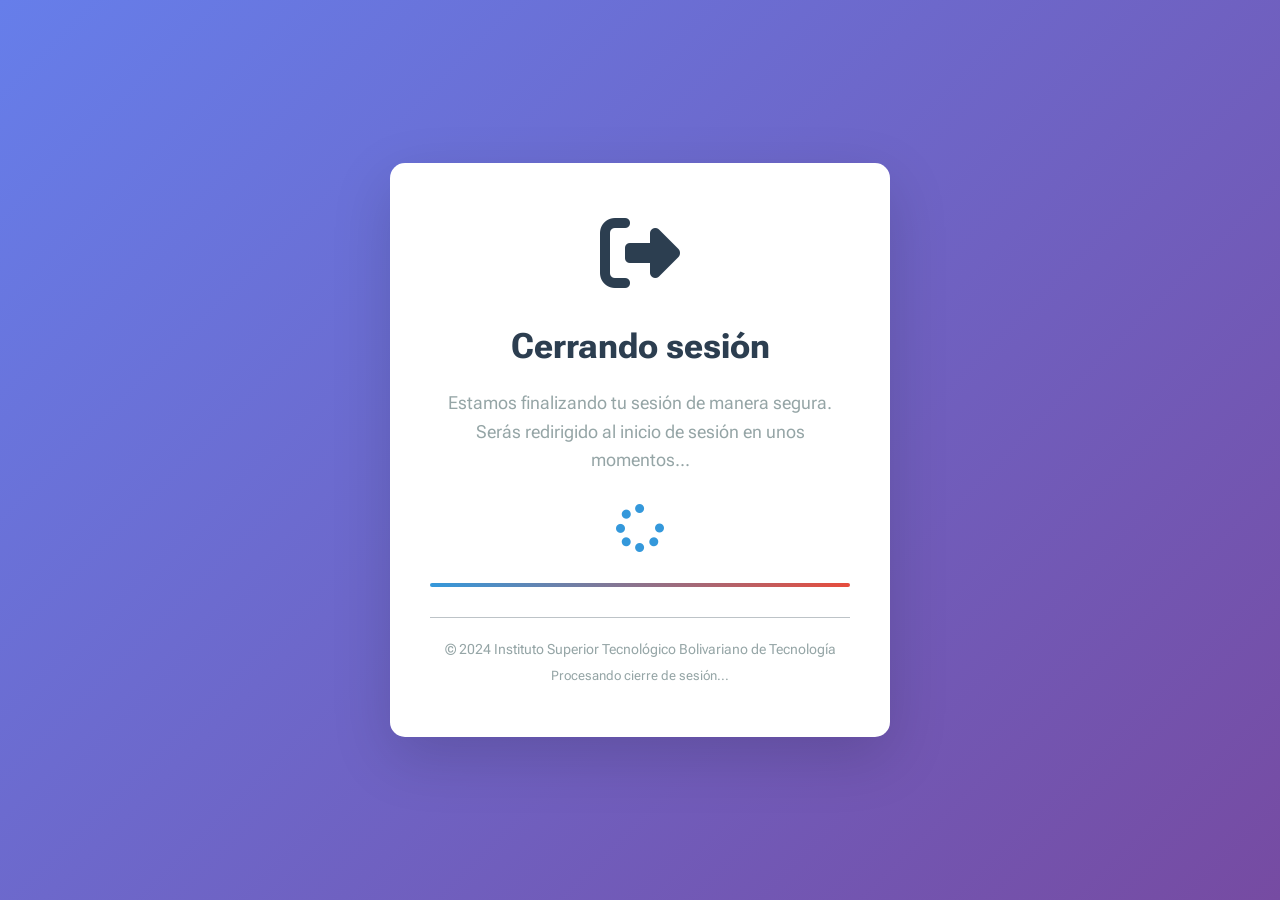
<file: frontend/logout.html>
<!DOCTYPE html>
<html lang="es">
<head>
    <meta charset="UTF-8">
    <meta name="viewport" content="width=device-width, initial-scale=1.0">
    <title>Cerrando sesión | EVA-ITB</title>
    <link rel="stylesheet" href="https://cdnjs.cloudflare.com/ajax/libs/font-awesome/6.4.0/css/all.min.css">
    <link href="https://fonts.googleapis.com/css2?family=Roboto+Flex:opsz,wght@8..144,300..700&display=swap" rel="stylesheet">
    <link rel="stylesheet" href="styles.css">
    <link rel="shortcut icon" type="image/x-icon" href="https://eva.itb.edu.ec/pluginfile.php/1/theme_mb2nl/favicon/1761233098/Stickers%20-%20nuevos%20-%202023_Mesa%20de%20trabajo%201%20copia%205%20%281%29%20-%20copia.ico">
    <style>
        .logout-container {
            display: flex;
            flex-direction: column;
            align-items: center;
            justify-content: center;
            min-height: 100vh;
            background: linear-gradient(135deg, #667eea 0%, #764ba2 100%);
            padding: 20px;
            text-align: center;
        }
        
        .logout-card {
            background: white;
            border-radius: 15px;
            padding: 50px 40px;
            box-shadow: 0 20px 60px rgba(0,0,0,0.15);
            max-width: 500px;
            width: 100%;
            animation: fadeInUp 0.8s ease-out;
        }
        
        @keyframes fadeInUp {
            from {
                opacity: 0;
                transform: translateY(30px);
            }
            to {
                opacity: 1;
                transform: translateY(0);
            }
        }
        
        .logout-icon {
            font-size: 80px;
            color: var(--itb-primary);
            margin-bottom: 25px;
        }
        
        .logout-title {
            font-size: 2.2rem;
            color: var(--itb-primary);
            margin-bottom: 15px;
            font-weight: 700;
        }
        
        .logout-message {
            color: var(--itb-gray);
            font-size: 1.1rem;
            margin-bottom: 30px;
            line-height: 1.6;
        }
        
        .logout-spinner {
            margin: 30px 0;
            color: var(--itb-secondary);
        }
        
        .logout-footer {
            margin-top: 30px;
            padding-top: 20px;
            border-top: 1px solid var(--itb-border);
            font-size: 0.9rem;
            color: var(--itb-gray);
        }
        
        .logout-progress {
            width: 100%;
            height: 4px;
            background: var(--itb-light);
            border-radius: 2px;
            margin: 25px 0;
            overflow: hidden;
        }
        
        .logout-progress-bar {
            height: 100%;
            background: linear-gradient(90deg, var(--itb-secondary), var(--itb-accent));
            width: 0%;
            transition: width 3s linear;
        }
    </style>
</head>
<body>
    <div class="logout-container">
        <div class="logout-card">
            <i class="fas fa-sign-out-alt logout-icon"></i>
            <h1 class="logout-title">Cerrando sesión</h1>
            <p class="logout-message">Estamos finalizando tu sesión de manera segura. Serás redirigido al inicio de sesión en unos momentos...</p>
            
            <div class="logout-spinner">
                <i class="fas fa-spinner fa-spin fa-3x"></i>
            </div>
            
            <div class="logout-progress">
                <div class="logout-progress-bar" id="progressBar"></div>
            </div>
            
            <div class="logout-footer">
                <p>© 2024 Instituto Superior Tecnológico Bolivariano de Tecnología</p>
                <p style="margin-top: 5px; font-size: 0.8rem;">Procesando cierre de sesión...</p>
            </div>
        </div>
    </div>
    
    <script src="logout.js"></script>
    <script>
        // Script mínimo adicional - SOLO para emergencias
        // Remover cualquier beforeunload existente
        window.onbeforeunload = null;
    
        // Función de emergencia para redirección
        setTimeout(function() {
            if (window.location.href.includes('logout')) {
                window.location.href = 'login.html';
            }
        }, 3000);
    </script>
</body>
</html>
</file>
<file: frontend/styles.css>
:root {
    --itb-primary: #2c3e50;
    /* Azul oscuro del EVA */
    --itb-secondary: #3498db;
    /* Azul claro EVA */
    --itb-accent: #e74c3c;
    /* Rojo EVA */
    --itb-light: #ecf0f1;
    /* Fondo claro EVA */
    --itb-gray: #95a5a6;
    /* Texto gris EVA */
    --itb-dark: #34495e;
    /* Fondo oscuro EVA */
    --itb-border: #bdc3c7;
    /* Bordes EVA */
    --itb-success: #27ae60;
    /* Verde EVA */
    --itb-warning: #f39c12;
    /* Naranja EVA */
    --itb-gradient-start: #1a2530;
    /* Gradiente header */
    --itb-gradient-end: #2c3e50;
    /* Gradiente header */
}

* {
    margin: 0;
    padding: 0;
    box-sizing: border-box;
    font-family: 'Roboto Flex', 'Segoe UI', system-ui, sans-serif;
}

body {
    background-color: #f8f9fa;
    color: #333;
    line-height: 1.6;
    min-height: 100vh;
}

.container {
    max-width: 1200px;
    margin: 0 auto;
    padding: 0 15px;
}

/* Header idéntico al EVA-ITB */
.header {
    background: linear-gradient(135deg, var(--itb-gradient-start) 0%, var(--itb-gradient-end) 100%);
    color: white;
    padding: 20px 0;
    border-bottom: 4px solid var(--itb-accent);
}

.header-content {
    display: flex;
    align-items: center;
    justify-content: space-between;
}

.logo-section {
    display: flex;
    align-items: center;
    gap: 20px;
}

.main-logo {
    background-color: white;
    border-radius: 8px;
    padding: 10px;
    box-shadow: 0 4px 8px rgba(0, 0, 0, 0.1);
}

.main-logo a {
    display: block;
    text-decoration: none;
}

.main-logo img {
    height: 60px;
    width: auto;
    display: block;
}

.institution-info h1 {
    font-size: 1.6rem;
    font-weight: 700;
    margin-bottom: 2px;
    color: white;
}

.institution-info p {
    font-size: 0.85rem;
    color: #e0e0e0;
    /* Cambiado a color sólido */
}

.user-info {
    display: flex;
    align-items: center;
    gap: 12px;
    color: white;
}

.user-avatar {
    width: 40px;
    height: 40px;
    border-radius: 50%;
    background: linear-gradient(135deg, var(--itb-secondary), var(--itb-accent));
    display: flex;
    align-items: center;
    justify-content: center;
    color: white;
    font-weight: 600;
    font-size: 0.9rem;
}

.user-info div:last-child {
    text-align: right;
}

.user-info div:last-child div:first-child {
    font-weight: 600;
    font-size: 0.95rem;
}

.user-info div:last-child div:last-child {
    font-size: 0.8rem;
    color: #e0e0e0;
    /* Cambiado a color sólido */
}

/* Breadcrumb navigation idéntico al EVA */
.breadcrumb {
    background: var(--itb-light);
    padding: 12px 0;
    border-bottom: 1px solid var(--itb-border);
    font-size: 0.85rem;
}

.breadcrumb-content {
    display: flex;
    align-items: center;
    gap: 5px;
}

.breadcrumb a {
    color: var(--itb-secondary);
    text-decoration: none;
    transition: color 0.2s;
}

.breadcrumb a:hover {
    color: var(--itb-accent);
    text-decoration: underline;
}

.breadcrumb span {
    color: var(--itb-gray);
}

/* Main content area */
.main-content {
    padding: 30px 0;
    background: white;
    min-height: 70vh;
}

.page-title {
    margin-bottom: 30px;
    padding-bottom: 15px;
    border-bottom: 2px solid var(--itb-light);
}

.page-title h2 {
    color: var(--itb-primary);
    font-size: 2.2rem;
    font-weight: 700;
    display: flex;
    align-items: center;
    gap: 12px;
    margin-bottom: 5px;
}

.page-title h2 i {
    color: var(--itb-accent);
    font-size: 2rem;
}

.page-subtitle {
    color: var(--itb-gray);
    font-size: 0.95rem;
    font-weight: 500;
}

/* Navigation menu idéntico al EVA */
.nav-menu {
    display: flex;
    background: var(--itb-light);
    border-radius: 8px;
    overflow: hidden;
    margin-bottom: 30px;
    border: 1px solid var(--itb-border);
}

.nav-item {
    flex: 1;
    padding: 15px 20px;
    display: flex;
    align-items: center;
    justify-content: center;
    cursor: pointer;
    border-right: 1px solid var(--itb-border);
    transition: all 0.3s;
}

.nav-item:last-child {
    border-right: none;
}

.nav-item:hover {
    background: rgba(255, 255, 255, 0.7);
}

.nav-item.active {
    background: white;
    color: var(--itb-secondary);
    font-weight: 600;
}

.checkbox-item {
    display: flex;
    align-items: center;
    gap: 10px;
    cursor: pointer;
}

.checkbox-item input[type="checkbox"] {
    width: 18px;
    height: 18px;
    accent-color: var(--itb-secondary);
    cursor: pointer;
}

.checkbox-item label {
    display: flex;
    align-items: center;
    gap: 8px;
    cursor: pointer;
    font-weight: 500;
}

.checkbox-item label i {
    color: var(--itb-secondary);
    font-size: 1.1rem;
}

/* Upload section */
.upload-section {
    max-width: 800px;
    margin: 0 auto 40px;
}

.upload-card {
    background: var(--itb-light);
    border-radius: 12px;
    padding: 50px 40px;
    border: 3px dashed var(--itb-border);
    transition: all 0.3s;
    text-align: center;
    position: relative;
}

.upload-card:hover {
    border-color: var(--itb-secondary);
    background: white;
    transform: translateY(-5px);
    box-shadow: 0 10px 30px rgba(0, 0, 0, 0.1);
}

.upload-icon {
    font-size: 80px;
    color: var(--itb-secondary);
    margin-bottom: 25px;
    opacity: 0.8;
}

.upload-title {
    font-size: 1.8rem;
    color: var(--itb-primary);
    margin-bottom: 15px;
    font-weight: 700;
}

.upload-info {
    color: var(--itb-gray);
    margin-bottom: 30px;
    font-size: 0.95rem;
    max-width: 600px;
    margin-left: auto;
    margin-right: auto;
}

/* File input button */
.file-input-wrapper {
    position: relative;
    display: inline-block;
    margin-bottom: 20px;
}

.file-input {
    position: absolute;
    left: 0;
    top: 0;
    opacity: 0;
    width: 100%;
    height: 100%;
    cursor: pointer;
}

.btn {
    display: inline-flex;
    align-items: center;
    gap: 10px;
    padding: 14px 32px;
    background: linear-gradient(135deg, var(--itb-secondary), #2980b9);
    color: white;
    border: none;
    border-radius: 6px;
    font-size: 1rem;
    font-weight: 600;
    cursor: pointer;
    transition: all 0.3s;
    text-decoration: none;
    box-shadow: 0 4px 12px rgba(52, 152, 219, 0.2);
}

.btn:hover {
    background: linear-gradient(135deg, #2980b9, var(--itb-secondary));
    transform: translateY(-2px);
    box-shadow: 0 6px 20px rgba(52, 152, 219, 0.3);
}

.btn:active {
    transform: translateY(0);
}

.btn i {
    font-size: 1.1rem;
}

.btn-sm {
    padding: 8px 16px;
    font-size: 0.85rem;
    gap: 6px;
}

.btn-sm i {
    font-size: 0.9rem;
}

.btn-secondary {
    background: white;
    color: var(--itb-primary);
    border: 2px solid var(--itb-border);
    box-shadow: 0 2px 8px rgba(0, 0, 0, 0.05);
}

.btn-secondary:hover {
    background: var(--itb-light);
    border-color: var(--itb-secondary);
    box-shadow: 0 4px 12px rgba(0, 0, 0, 0.1);
}

/* File info display */
.file-info {
    background: white;
    border-radius: 10px;
    padding: 25px;
    margin-top: 25px;
    border-left: 5px solid var(--itb-success);
    display: none;
    animation: fadeIn 0.5s;
    box-shadow: 0 4px 15px rgba(0, 0, 0, 0.08);
}

.file-info.show {
    display: block;
}

@keyframes fadeIn {
    from {
        opacity: 0;
        transform: translateY(10px);
    }

    to {
        opacity: 1;
        transform: translateY(0);
    }
}

.file-header {
    display: flex;
    align-items: center;
    justify-content: space-between;
    margin-bottom: 20px;
    padding-bottom: 15px;
    border-bottom: 1px solid var(--itb-light);
}

.file-name {
    font-weight: 600;
    color: var(--itb-primary);
    font-size: 1.2rem;
    display: flex;
    align-items: center;
    gap: 12px;
}

.file-name i {
    color: var(--itb-secondary);
    font-size: 1.3rem;
}

.file-details {
    display: grid;
    grid-template-columns: 1fr 1fr;
    gap: 0;
    margin-top: 20px;
    background: #f8fafc;
    border: 1px solid #e2e8f0;
    border-radius: 12px;
    overflow: hidden;
}

.detail-item {
    display: flex;
    align-items: center;
    gap: 12px;
    padding: 15px 20px;
    transition: background 0.2s ease;
}

.detail-item:not(:last-child) {
    border-right: 1px solid #e2e8f0;
}

.detail-item:hover {
    background: #ffffff;
}

.detail-item i {
    color: var(--itb-secondary);
    font-size: 1.2rem;
    min-width: 24px;
    text-align: center;
}

.detail-item span {
    color: var(--itb-gray);
    font-weight: 500;
    font-size: 0.9rem;
    white-space: nowrap;
}

.detail-item strong {
    color: var(--itb-primary);
    margin-left: auto;
    text-align: right;
    font-weight: 700;
    font-size: 0.95rem;
}

/* Ajustes responsivos para mantener el orden */
@media (max-width: 900px) {
    .file-details {
        grid-template-columns: 1fr;
    }

    .detail-item:not(:last-child) {
        border-right: none;
        border-bottom: 1px solid #e2e8f0;
    }
}

/* Conversion options */
.conversion-options {
    background: var(--itb-light);
    border-radius: 12px;
    padding: 30px;
    margin: 30px auto;
    max-width: 800px;
    border: 1px solid var(--itb-border);
}

.options-title {
    font-size: 1.4rem;
    color: var(--itb-primary);
    margin-bottom: 25px;
    display: flex;
    align-items: center;
    gap: 12px;
    padding-bottom: 15px;
    border-bottom: 2px solid var(--itb-border);
}

.options-title i {
    color: var(--itb-accent);
}

.options-grid {
    display: grid;
    grid-template-columns: repeat(auto-fit, minmax(250px, 1fr));
    gap: 20px;
}

.option-item {
    background: white;
    padding: 20px;
    border-radius: 8px;
    border: 1px solid var(--itb-border);
    transition: all 0.3s;
}

.option-item:hover {
    border-color: var(--itb-secondary);
    box-shadow: 0 5px 15px rgba(0, 0, 0, 0.08);
    transform: translateY(-3px);
}

.option-header {
    display: flex;
    align-items: center;
    gap: 12px;
    margin-bottom: 15px;
}

.option-header i {
    color: var(--itb-accent);
    font-size: 1.3rem;
}

.option-header h4 {
    color: var(--itb-primary);
    font-size: 1.1rem;
    font-weight: 600;
}

.option-select {
    width: 100%;
    padding: 10px 12px;
    border-radius: 6px;
    border: 1px solid var(--itb-border);
    font-size: 0.95rem;
    color: var(--itb-primary);
    background: white;
    cursor: pointer;
    transition: border-color 0.3s;
    font-family: 'Roboto Flex', sans-serif;
}

.option-select:focus {
    border-color: var(--itb-secondary);
    outline: none;
    box-shadow: 0 0 0 3px rgba(52, 152, 219, 0.1);
}

/* Action buttons */
.action-buttons {
    display: flex;
    justify-content: center;
    gap: 20px;
    margin: 40px 0;
    flex-wrap: wrap;
}

/* Status messages as modals */
.status-overlay {
    position: fixed;
    top: 0;
    left: 0;
    width: 100%;
    height: 100%;
    background-color: rgba(0, 0, 0, 0.6);
    backdrop-filter: blur(5px);
    z-index: 10000;
    display: none;
    align-items: center;
    justify-content: center;
    animation: fadeInOverlay 0.3s ease;
}

@keyframes fadeInOverlay {
    from {
        opacity: 0;
    }

    to {
        opacity: 1;
    }
}

.status-message {
    background: white;
    padding: 40px;
    border-radius: 20px;
    width: 90%;
    max-width: 450px;
    position: relative;
    display: none;
    flex-direction: column;
    align-items: center;
    text-align: center;
    box-shadow: 0 20px 60px rgba(0, 0, 0, 0.3);
    animation: popupScale 0.4s cubic-bezier(0.175, 0.885, 0.32, 1.275);
    border: none;
    margin: 0;
}

@keyframes popupScale {
    from {
        transform: scale(0.8);
        opacity: 0;
    }

    to {
        transform: scale(1);
        opacity: 1;
    }
}

.status-message.show {
    display: flex;
}

.close-status {
    position: absolute;
    top: 15px;
    right: 20px;
    font-size: 28px;
    font-weight: bold;
    color: var(--itb-gray);
    cursor: pointer;
    line-height: 1;
    transition: color 0.2s;
}

.close-status:hover {
    color: var(--itb-accent);
}

.status-message>i {
    font-size: 60px;
    margin-bottom: 20px;
}

.status-message div div:first-child {
    font-size: 1.4rem;
    font-weight: 700;
    color: var(--itb-primary);
    margin-bottom: 12px;
}

/* Footer idéntico al EVA-ITB */
.footer {
    background: linear-gradient(135deg, #1a2530 0%, #27323a 100%);
    color: var(--itb-gray);
    padding: 50px 0 20px;
    margin-top: 60px;
    border-top: 5px solid var(--itb-accent);
}

.footer-content {
    display: grid;
    grid-template-columns: repeat(auto-fit, minmax(250px, 1fr));
    gap: 40px;
    margin-bottom: 40px;
}

.footer-section {
    padding: 0 15px;
}

.footer-logo {
    margin-bottom: 20px;
}

.footer-logo img {
    height: 50px;
    width: auto;
    background: white;
    padding: 8px;
    border-radius: 6px;
    box-shadow: 0 2px 8px rgba(0, 0, 0, 0.1);
}

.footer-section h4 {
    color: white;
    font-size: 1.2rem;
    margin-bottom: 20px;
    padding-bottom: 10px;
    border-bottom: 2px solid rgba(255, 255, 255, 0.1);
    font-weight: 600;
    list-style: none;
}

.footer-section ul li {
    margin-bottom: 12px;
    font-size: 0.9rem;
}

.footer-section a {
    color: var(--itb-gray);
    text-decoration: none;
    transition: all 0.2s;
    display: inline-block;
}

.footer-section a:hover {
    color: white;
    transform: translateX(5px);
}

.contact-info li {
    display: flex;
    align-items: flex-start;
    gap: 12px;
    margin-bottom: 15px;
    line-height: 1.5;
}

.contact-info i {
    color: var(--itb-secondary);
    font-size: 1rem;
    margin-top: 3px;
    flex-shrink: 0;
}

.footer-bottom {
    text-align: center;
    padding-top: 25px;
    border-top: 1px solid rgba(255, 255, 255, 0.1);
    font-size: 0.85rem;
    color: rgba(255, 255, 255, 0.7);
}

.footer-bottom-content {
    max-width: 800px;
    margin: 0 auto;
}

.footer-bottom p {
    margin-bottom: 5px;
}

/* Responsive */
@media (max-width: 992px) {
    .header-content {
        flex-direction: column;
        gap: 20px;
        text-align: center;
    }

    .logo-section {
        flex-direction: column;
        text-align: center;
        gap: 15px;
    }

    .nav-menu {
        flex-wrap: wrap;
    }

    .nav-item {
        flex: 1 0 50%;
        border-right: none;
        border-bottom: 1px solid var(--itb-border);
    }

    .nav-item:nth-child(even) {
        border-left: 1px solid var(--itb-border);
    }
}

@media (max-width: 768px) {
    .upload-card {
        padding: 30px 20px;
    }

    .upload-icon {
        font-size: 60px;
    }

    .upload-title {
        font-size: 1.5rem;
    }

    .upload-icon {
        font-size: 60px;
    }

    .upload-title {
        font-size: 1.5rem;
    }

    .action-buttons {
        flex-direction: column;
        gap: 15px;
    }

    .btn {
        width: 100%;
        justify-content: center;
    }

    .footer-content {
        grid-template-columns: 1fr;
        text-align: center;
        gap: 30px;
    }

    .contact-info li {
        justify-content: center;
    }

    .footer-section h4 {
        text-align: center;
    }
}

@media (max-width: 480px) {
    .nav-item {
        flex: 1 0 100%;
        border-left: none !important;
    }

    .file-details {
        grid-template-columns: 1fr;
    }

    .options-grid {
        grid-template-columns: 1fr;
    }
}

/* Drag and drop effects */
.upload-card.drag-over {
    border-color: var(--itb-success);
    background: rgba(39, 174, 96, 0.05);
}

.upload-card.file-selected {
    border-color: var(--itb-success);
}

/* Progress animation */
@keyframes spin {
    0% {
        transform: rotate(0deg);
    }

    100% {
        transform: rotate(360deg);
    }
}

.fa-spinner {
    animation: spin 1s linear infinite;
}

/* Accessibility */

/* Modal Styles */
.modal {
    display: none;
    position: fixed;
    z-index: 1000;
    left: 0;
    top: 0;
    width: 100%;
    height: 100%;
    overflow: auto;
    background-color: rgba(0, 0, 0, 0.5);
    animation: fadeIn 0.3s;
}

.modal-content {
    background-color: #fefefe;
    margin: 15% auto;
    padding: 0;
    border: 1px solid #888;
    width: 90%;
    max-width: 500px;
    border-radius: 8px;
    box-shadow: 0 4px 20px rgba(0, 0, 0, 0.2);
    animation: slideIn 0.3s;
}

@keyframes slideIn {
    from {
        transform: translateY(-50px);
        opacity: 0;
    }

    to {
        transform: translateY(0);
        opacity: 1;
    }
}

.modal-header {
    background: var(--itb-light);
    padding: 15px 20px;
    border-bottom: 1px solid var(--itb-border);
    border-radius: 8px 8px 0 0;
    display: flex;
    justify-content: space-between;
    align-items: center;
}

.modal-header h3 {
    margin: 0;
    color: var(--itb-primary);
    font-size: 1.2rem;
    display: flex;
    align-items: center;
    gap: 10px;
}

.close-modal {
    color: var(--itb-gray);
    float: right;
    font-size: 28px;
    font-weight: bold;
    cursor: pointer;
    transition: color 0.2s;
}

.close-modal:hover {
    color: var(--itb-accent);
}

.modal-body {
    padding: 20px;
}

.share-file-name {
    font-weight: 600;
    color: var(--itb-secondary);
    margin-bottom: 20px;
    padding-bottom: 10px;
    border-bottom: 1px dashed var(--itb-border);
}

.form-group {
    margin-bottom: 15px;
}

.form-group label {
    display: block;
    margin-bottom: 8px;
    font-weight: 500;
    color: var(--itb-primary);
}

.form-control {
    width: 100%;
    padding: 10px;
    border: 1px solid var(--itb-border);
    border-radius: 4px;
    font-size: 1rem;
    transition: border-color 0.3s;
}

.form-control:focus {
    border-color: var(--itb-secondary);
    outline: none;
}

.modal-actions {
    display: flex;
    justify-content: flex-end;
    gap: 10px;
    margin-top: 25px;
}

/* Badge Styles */
.badge-shared {
    background-color: var(--itb-warning);
    color: white;
    font-size: 0.7rem;
    padding: 2px 6px;
    border-radius: 4px;
    margin-left: 8px;
    vertical-align: middle;
    font-weight: normal;
}

/* Button variants */
.btn-icon {
    width: 36px;
    height: 36px;
    border-radius: 4px;
    border: none;
    display: inline-flex;
    align-items: center;
    justify-content: center;
    cursor: pointer;
    transition: all 0.2s;
    background: transparent;
    color: var(--itb-gray);
}

.btn-icon:hover {
    background-color: var(--itb-light);
    color: var(--itb-primary);
}

.share-btn {
    color: var(--itb-secondary);
}

.share-btn:hover {
    background-color: rgba(52, 152, 219, 0.1);
}

.sr-only {
    position: absolute;
    width: 1px;
    height: 1px;
    padding: 0;
    margin: -1px;
    overflow: hidden;
    clip: rect(0, 0, 0, 0);
    white-space: nowrap;
    border: 0;
}

/* Tooltips */
.tooltip {
    position: absolute;
    background: var(--itb-primary);
    color: white;
    padding: 8px 12px;
    border-radius: 4px;
    font-size: 0.8rem;
    z-index: 1000;
    pointer-events: none;
    box-shadow: 0 2px 8px rgba(0, 0, 0, 0.2);
    max-width: 200px;
    line-height: 1.4;
}

.tooltip::after {
    content: '';
    position: absolute;
    top: 100%;
    left: 50%;
    margin-left: -5px;
    border-width: 5px;
    border-style: solid;
    border-color: var(--itb-primary) transparent transparent transparent;
}

/* =========================== */
/* ESTILOS PARA INDEX.HTML */
/* =========================== */

/* Body específico para index */
.index-body {
    background-color: #f8f9fa;
    min-height: 100vh;
    display: flex;
    flex-direction: column;
}

/* Asegurar que el contenido principal ocupe el espacio */
.index-body .main-content {
    flex: 1;
    background: white;
    padding: 30px 0;
}

/* Corrección para que el header no aplique gradiente del login */
.index-body .header {
    background: linear-gradient(135deg, var(--itb-gradient-start) 0%, var(--itb-gradient-end) 100%);
    color: white;
    padding: 20px 0;
    border-bottom: 4px solid var(--itb-accent);
}

/* Asegurar que el footer tenga margen superior */
.index-body .footer {
    margin-top: auto;
}

/* Mostrar correctamente el contenido principal */
.index-body .main-content {
    display: block !important;
}

/* Ocultar elementos de login que puedan interferir */
.index-body .login-main {
    display: none !important;
}

/* =========================== */
/* ESTILOS PARA LAS MODIFICACIONES */
/* =========================== */

/* Navigation buttons */
.nav-buttons {
    display: flex;
    justify-content: center;
    gap: 15px;
    margin-bottom: 30px;
    border-bottom: 2px solid var(--itb-light);
    padding-bottom: 15px;
}

.nav-btn {
    padding: 12px 30px;
    background: white;
    border: 2px solid var(--itb-border);
    border-radius: 6px;
    font-size: 1rem;
    font-weight: 600;
    color: var(--itb-gray);
    cursor: pointer;
    transition: all 0.3s;
    display: flex;
    align-items: center;
    gap: 10px;
}

.nav-btn:hover {
    background: var(--itb-light);
    border-color: var(--itb-secondary);
    color: var(--itb-primary);
    transform: translateY(-2px);
}

.nav-btn.active {
    background: linear-gradient(135deg, var(--itb-secondary), #2980b9);
    color: white;
    border-color: var(--itb-secondary);
    box-shadow: 0 4px 12px rgba(52, 152, 219, 0.2);
}

.nav-btn.active:hover {
    background: linear-gradient(135deg, #2980b9, var(--itb-secondary));
    transform: translateY(-2px);
}

/* History section */
.history-section {
    max-width: 800px;
    margin: 0 auto 40px;
    animation: fadeIn 0.5s;
}

.history-header {
    text-align: center;
    margin-bottom: 30px;
    padding-bottom: 20px;
    border-bottom: 2px solid var(--itb-light);
}

.history-header h3 {
    color: var(--itb-primary);
    font-size: 1.6rem;
    font-weight: 700;
    display: flex;
    align-items: center;
    justify-content: center;
    gap: 12px;
    margin-bottom: 10px;
}

.history-header h3 i {
    color: var(--itb-accent);
}

.history-header p {
    color: var(--itb-gray);
    font-size: 0.95rem;
}

/* History files */
.history-files {
    background: var(--itb-light);
    border-radius: 12px;
    padding: 25px;
    border: 1px solid var(--itb-border);
    min-height: 300px;
}

.no-history {
    text-align: center;
    padding: 50px 20px;
    color: var(--itb-gray);
}

.no-history p {
    margin-bottom: 10px;
    font-size: 1.1rem;
}

/* History file items */
.history-item {
    background: white;
    border-radius: 8px;
    padding: 20px;
    margin-bottom: 15px;
    border-left: 4px solid var(--itb-secondary);
    display: flex;
    align-items: center;
    justify-content: space-between;
    transition: all 0.3s;
    box-shadow: 0 2px 8px rgba(0, 0, 0, 0.05);
}

.history-item:hover {
    transform: translateY(-3px);
    box-shadow: 0 5px 15px rgba(0, 0, 0, 0.1);
    border-left-color: var(--itb-accent);
}

.history-file-info {
    display: flex;
    align-items: center;
    gap: 15px;
    flex: 1;
}

.history-file-icon {
    font-size: 2rem;
    color: var(--itb-secondary);
}

.history-file-details h4 {
    color: var(--itb-primary);
    font-size: 1.1rem;
    margin-bottom: 5px;
    font-weight: 600;
}

.history-file-meta {
    display: flex;
    gap: 15px;
    font-size: 0.85rem;
    color: var(--itb-gray);
}

.history-file-meta span {
    display: flex;
    align-items: center;
    gap: 5px;
}

.history-file-actions {
    display: flex;
    gap: 10px;
}

.history-file-actions .btn {
    padding: 8px 15px;
    font-size: 0.9rem;
}

/* File type icons */
.fa-file-word {
    color: #2b579a;
    /* Word blue */
}

.fa-file-excel {
    color: #217346;
    /* Excel green */
}

.fa-file-powerpoint {
    color: #d24726;
    /* PowerPoint orange */
}

.fa-file-alt {
    color: var(--itb-primary);
}

.fa-file-text {
    color: #666;
}

/* Responsive adjustments for new elements */
@media (max-width: 768px) {
    .nav-buttons {
        flex-direction: column;
    }

    .nav-btn {
        width: 100%;
        justify-content: center;
    }

    .history-item {
        flex-direction: column;
        align-items: flex-start;
        gap: 15px;
    }

    .history-file-actions {
        width: 100%;
        justify-content: flex-end;
    }
}

@media (max-width: 480px) {
    .history-file-info {
        flex-direction: column;
        align-items: flex-start;
        gap: 10px;
    }

    .history-file-meta {
        flex-direction: column;
        gap: 5px;
    }
}

/* =========================== */
/* ESTILOS PARA EL MENÚ DE USUARIO - COMPLETAMENTE SÓLIDO */
/* =========================== */

/* Contenedor del usuario */
.user-details {
    display: flex;
    align-items: center;
    gap: 15px;
    position: relative;
}

.user-name-role {
    text-align: right;
}

.user-name-role div:first-child {
    font-weight: 600;
    font-size: 0.95rem;
    color: white;
}

.user-name-role div:last-child {
    font-size: 0.8rem;
    color: #e0e0e0;
    /* Color sólido */
}

/* Botón del dropdown */
.dropdown-toggle {
    background: none;
    border: none;
    color: white;
    cursor: pointer;
    padding: 5px 8px;
    border-radius: 4px;
    transition: all 0.3s;
    display: flex;
    align-items: center;
    justify-content: center;
}

.dropdown-toggle:hover {
    background: rgba(255, 255, 255, 0.1);
}

.dropdown-toggle i {
    font-size: 0.8rem;
    transition: transform 0.3s;
}

.dropdown-toggle.active i {
    transform: rotate(180deg);
}

/* MENÚ DESPLEGABLE - FONDO COMPLETAMENTE SÓLIDO */
.dropdown-menu {
    position: absolute;
    top: 100%;
    right: 0;
    background: #ffffff !important;
    border-radius: 8px;
    box-shadow: 0 8px 30px rgba(0, 0, 0, 0.15);
    min-width: 280px;
    z-index: 1000;
    display: none;
    overflow: hidden;
    margin-top: 10px;
    border: 2px solid #d0d0d0;
    animation: fadeIn 0.3s;
    color: #333333 !important;
    opacity: 1 !important;
}

.dropdown-menu.show {
    display: block;
}

/* ENCABEZADO DEL DROPDOWN - FONDO COMPLETAMENTE SÓLIDO */
.dropdown-header {
    display: flex;
    align-items: center;
    gap: 12px;
    padding: 20px;
    background: #ffffff !important;
    border-bottom: 2px solid #e8e8e8;
    margin: 0;
}

.dropdown-avatar {
    width: 45px;
    height: 45px;
    border-radius: 50%;
    background: linear-gradient(135deg, var(--itb-secondary), var(--itb-accent));
    display: flex;
    align-items: center;
    justify-content: center;
    color: white;
    font-weight: 700;
    font-size: 1rem;
    flex-shrink: 0;
}

.dropdown-header div:last-child {
    flex: 1;
}

.dropdown-header div:last-child div:first-child {
    color: #2c3e50 !important;
    font-size: 1rem;
    margin-bottom: 4px;
    font-weight: 700;
}

.dropdown-header div:last-child div:last-child {
    color: #5a6c7d !important;
    font-size: 0.85rem;
    font-weight: 500;
}

/* SEPARADOR SÓLIDO */
.dropdown-divider {
    height: 2px;
    background: #e8e8e8;
    margin: 0;
    border: none;
}

/* ELEMENTOS DEL DROPDOWN - FONDO COMPLETAMENTE SÓLIDO */
.dropdown-item {
    display: flex;
    align-items: center;
    gap: 12px;
    padding: 16px 20px;
    color: #2c3e50 !important;
    text-decoration: none;
    transition: all 0.2s;
    font-weight: 600;
    font-size: 0.95rem;
    background: #ffffff !important;
    border-bottom: 1px solid #f0f0f0;
}

.dropdown-item:last-child {
    border-bottom: none;
}

.dropdown-item:hover {
    background: #f5f9ff !important;
    color: var(--itb-secondary) !important;
}

.dropdown-item i {
    width: 20px;
    text-align: center;
    color: #3498db !important;
    font-size: 1.1rem;
}

.dropdown-item:hover i {
    color: #2980b9 !important;
}

/* ESTILO ESPECÍFICO PARA "CERRAR SESIÓN" - COLORES SÓLIDOS */
.dropdown-item:last-child {
    color: #e74c3c !important;
}

.dropdown-item:last-child:hover {
    background: #ffefef !important;
    color: #c0392b !important;
}

.dropdown-item:last-child i {
    color: #e74c3c !important;
}

/* Overlay para cerrar el dropdown al hacer click fuera */
.dropdown-overlay {
    position: fixed;
    top: 0;
    left: 0;
    right: 0;
    bottom: 0;
    z-index: 999;
    display: none;
}

.dropdown-overlay.show {
    display: block;
}

/* Responsive para el menú de usuario */
@media (max-width: 768px) {
    .user-details {
        flex-direction: column;
        align-items: flex-end;
        gap: 5px;
    }

    .dropdown-menu {
        position: fixed;
        top: 80px;
        right: 15px;
        left: 15px;
        width: auto;
    }
}

/* =========================== */
/* ESTILOS PARA LAS MODIFICACIONES */
/* =========================== */

/* Navigation buttons */
.nav-buttons {
    display: flex;
    justify-content: center;
    gap: 15px;
    margin-bottom: 30px;
    border-bottom: 2px solid var(--itb-light);
    padding-bottom: 15px;
}

.nav-btn {
    padding: 12px 30px;
    background: white;
    border: 2px solid var(--itb-border);
    border-radius: 6px;
    font-size: 1rem;
    font-weight: 600;
    color: var(--itb-gray);
    cursor: pointer;
    transition: all 0.3s;
    display: flex;
    align-items: center;
    gap: 10px;
}

.nav-btn:hover {
    background: var(--itb-light);
    border-color: var(--itb-secondary);
    color: var(--itb-primary);
    transform: translateY(-2px);
}

.nav-btn.active {
    background: linear-gradient(135deg, var(--itb-secondary), #2980b9);
    color: white;
    border-color: var(--itb-secondary);
    box-shadow: 0 4px 12px rgba(52, 152, 219, 0.2);
}

.nav-btn.active:hover {
    background: linear-gradient(135deg, #2980b9, var(--itb-secondary));
    transform: translateY(-2px);
}

/* History section */
.history-section {
    max-width: 800px;
    margin: 0 auto 40px;
    animation: fadeIn 0.5s;
}

.history-header {
    text-align: center;
    margin-bottom: 30px;
    padding-bottom: 20px;
    border-bottom: 2px solid var(--itb-light);
}

.history-header h3 {
    color: var(--itb-primary);
    font-size: 1.6rem;
    font-weight: 700;
    display: flex;
    align-items: center;
    justify-content: center;
    gap: 12px;
    margin-bottom: 10px;
}

.history-header h3 i {
    color: var(--itb-accent);
}

.history-header p {
    color: var(--itb-gray);
    font-size: 0.95rem;
}

/* History files */
.history-files {
    background: var(--itb-light);
    border-radius: 12px;
    padding: 25px;
    border: 1px solid var(--itb-border);
    min-height: 300px;
}

.no-history {
    text-align: center;
    padding: 50px 20px;
    color: var(--itb-gray);
}

.no-history p {
    margin-bottom: 10px;
    font-size: 1.1rem;
}

/* History file items */
.history-item {
    background: white;
    border-radius: 8px;
    padding: 20px;
    margin-bottom: 15px;
    border-left: 4px solid var(--itb-secondary);
    display: flex;
    align-items: center;
    justify-content: space-between;
    transition: all 0.3s;
    box-shadow: 0 2px 8px rgba(0, 0, 0, 0.05);
}

.history-item:hover {
    transform: translateY(-3px);
    box-shadow: 0 5px 15px rgba(0, 0, 0, 0.1);
    border-left-color: var(--itb-accent);
}

.history-file-info {
    display: flex;
    align-items: center;
    gap: 15px;
    flex: 1;
}

.history-file-icon {
    font-size: 2rem;
    color: var(--itb-secondary);
}

.history-file-details h4 {
    color: var(--itb-primary);
    font-size: 1.1rem;
    margin-bottom: 5px;
    font-weight: 600;
}

.history-file-meta {
    display: flex;
    gap: 15px;
    font-size: 0.85rem;
    color: var(--itb-gray);
}

.history-file-meta span {
    display: flex;
    align-items: center;
    gap: 5px;
}

.history-file-actions {
    display: flex;
    gap: 10px;
}

.history-file-actions .btn {
    padding: 8px 15px;
    font-size: 0.9rem;
}

/* File type icons */
.fa-file-word {
    color: #2b579a;
    /* Word blue */
}

.fa-file-excel {
    color: #217346;
    /* Excel green */
}

.fa-file-powerpoint {
    color: #d24726;
    /* PowerPoint orange */
}

.fa-file-alt {
    color: var(--itb-primary);
}

.fa-file-text {
    color: #666;
}

/* =========================== */
/* ESTILOS PARA EL MENÚ DE USUARIO - COMPLETAMENTE SÓLIDO */
/* =========================== */

/* Contenedor del usuario */
.user-details {
    display: flex;
    align-items: center;
    gap: 15px;
    position: relative;
}

.user-name-role {
    text-align: right;
}

.user-name-role div:first-child {
    font-weight: 600;
    font-size: 0.95rem;
    color: white;
}

.user-name-role div:last-child {
    font-size: 0.8rem;
    color: #e0e0e0;
    /* Color sólido */
}

/* Botón del dropdown */
.dropdown-toggle {
    background: none;
    border: none;
    color: white;
    cursor: pointer;
    padding: 5px 8px;
    border-radius: 4px;
    transition: all 0.3s;
    display: flex;
    align-items: center;
    justify-content: center;
}

.dropdown-toggle:hover {
    background: rgba(255, 255, 255, 0.1);
}

.dropdown-toggle i {
    font-size: 0.8rem;
    transition: transform 0.3s;
}

.dropdown-toggle.active i {
    transform: rotate(180deg);
}

/* MENÚ DESPLEGABLE - FONDO COMPLETAMENTE SÓLIDO */
.dropdown-menu {
    position: absolute;
    top: 100%;
    right: 0;
    background: #ffffff !important;
    border-radius: 8px;
    box-shadow: 0 8px 30px rgba(0, 0, 0, 0.15);
    min-width: 280px;
    z-index: 1000;
    display: none;
    overflow: hidden;
    margin-top: 10px;
    border: 2px solid #d0d0d0;
    animation: fadeIn 0.3s;
    color: #333333 !important;
    opacity: 1 !important;
}

.dropdown-menu.show {
    display: block;
}

/* ENCABEZADO DEL DROPDOWN - FONDO COMPLETAMENTE SÓLIDO */
.dropdown-header {
    display: flex;
    align-items: center;
    gap: 12px;
    padding: 20px;
    background: #ffffff !important;
    border-bottom: 2px solid #e8e8e8;
    margin: 0;
}

.dropdown-avatar {
    width: 45px;
    height: 45px;
    border-radius: 50%;
    background: linear-gradient(135deg, var(--itb-secondary), var(--itb-accent));
    display: flex;
    align-items: center;
    justify-content: center;
    color: white;
    font-weight: 700;
    font-size: 1rem;
    flex-shrink: 0;
}

.dropdown-header div:last-child {
    flex: 1;
}

.dropdown-header div:last-child div:first-child {
    color: #2c3e50 !important;
    font-size: 1rem;
    margin-bottom: 4px;
    font-weight: 700;
}

.dropdown-header div:last-child div:last-child {
    color: #5a6c7d !important;
    font-size: 0.85rem;
    font-weight: 500;
}

/* SEPARADOR SÓLIDO */
.dropdown-divider {
    height: 2px;
    background: #e8e8e8;
    margin: 0;
    border: none;
}

/* ELEMENTOS DEL DROPDOWN - FONDO COMPLETAMENTE SÓLIDO */
.dropdown-item {
    display: flex;
    align-items: center;
    gap: 12px;
    padding: 16px 20px;
    color: #2c3e50 !important;
    text-decoration: none;
    transition: all 0.2s;
    font-weight: 600;
    font-size: 0.95rem;
    background: #ffffff !important;
    border-bottom: 1px solid #f0f0f0;
}

.dropdown-item:last-child {
    border-bottom: none;
}

.dropdown-item:hover {
    background: #f5f9ff !important;
    color: var(--itb-secondary) !important;
}

.dropdown-item i {
    width: 20px;
    text-align: center;
    color: #3498db !important;
    font-size: 1.1rem;
}

.dropdown-item:hover i {
    color: #2980b9 !important;
}

/* ESTILO ESPECÍFICO PARA "CERRAR SESIÓN" - COLORES SÓLIDOS */
.dropdown-item:last-child {
    color: #e74c3c !important;
}

.dropdown-item:last-child:hover {
    background: #ffefef !important;
    color: #c0392b !important;
}

.dropdown-item:last-child i {
    color: #e74c3c !important;
}

/* Overlay para cerrar el dropdown al hacer click fuera */
.dropdown-overlay {
    position: fixed;
    top: 0;
    left: 0;
    right: 0;
    bottom: 0;
    z-index: 999;
    display: none;
}

.dropdown-overlay.show {
    display: block;
}

/* Responsive para el menú de usuario */
@media (max-width: 768px) {
    .user-details {
        flex-direction: column;
        align-items: flex-end;
        gap: 5px;
    }

    .dropdown-menu {
        position: fixed;
        top: 80px;
        right: 15px;
        left: 15px;
        width: auto;
    }
}

/* Responsive adjustments for new elements */
@media (max-width: 768px) {
    .nav-buttons {
        flex-direction: column;
    }

    .nav-btn {
        width: 100%;
        justify-content: center;
    }

    .history-item {
        flex-direction: column;
        align-items: flex-start;
        gap: 15px;
    }

    .history-file-actions {
        width: 100%;
        justify-content: flex-end;
    }
}

@media (max-width: 480px) {
    .history-file-info {
        flex-direction: column;
        align-items: flex-start;
        gap: 10px;
    }

    .history-file-meta {
        flex-direction: column;
        gap: 5px;
    }
}

/* =========================== */
/* ESTILOS PARA VISOR PDF E HISTORIAL */
/* =========================== */

/* Visor PDF */
.pdf-viewer {
    max-width: 900px;
    margin: 30px auto;
    background: white;
    border-radius: 10px;
    box-shadow: 0 5px 20px rgba(0, 0, 0, 0.1);
    overflow: hidden;
    display: none;
    /* Oculto por defecto */
}

.pdf-viewer-header {
    background: var(--itb-primary);
    color: white;
    padding: 15px 20px;
    display: flex;
    justify-content: space-between;
    align-items: center;
}

.pdf-viewer-title {
    font-weight: 600;
    font-size: 1.1rem;
}

.pdf-viewer-close {
    background: none;
    border: none;
    color: white;
    font-size: 1.2rem;
    cursor: pointer;
    padding: 5px 10px;
    border-radius: 4px;
    transition: background 0.3s;
}

.pdf-viewer-close:hover {
    background: rgba(255, 255, 255, 0.1);
}

.pdf-viewer-content {
    height: 600px;
    width: 100%;
    border: none;
}

.pdf-viewer-actions {
    padding: 15px 20px;
    background: var(--itb-light);
    display: flex;
    gap: 10px;
    justify-content: center;
}

/* Estilos mejorados para historial */
.history-preview {
    margin-top: 8px;
    padding: 8px 10px;
    background: rgba(0, 0, 0, 0.03);
    border-radius: 4px;
    border-left: 3px solid var(--itb-secondary);
    font-size: 0.85rem;
    color: var(--itb-gray);
    max-height: 60px;
    overflow: hidden;
    text-overflow: ellipsis;
}

.history-preview small {
    line-height: 1.4;
}

.history-file-actions {
    display: flex;
    gap: 8px;
}

.history-file-actions .btn {
    padding: 8px 12px;
    font-size: 0.9rem;
    display: flex;
    align-items: center;
    gap: 5px;
}

.history-file-actions .btn-secondary {
    padding: 8px 12px;
}

/* Responsive para visor PDF */
@media (max-width: 768px) {
    .pdf-viewer {
        margin: 15px;
    }

    .pdf-viewer-content {
        height: 400px;
    }

    .history-file-actions {
        flex-direction: column;
    }

    .history-file-actions .btn {
        width: 100%;
        justify-content: center;
    }
}

/* =========================== */
/* ESTILOS PARA VISOR PDF */
/* =========================== */

.pdf-viewer {
    max-width: 900px;
    margin: 30px auto;
    background: white;
    border-radius: 10px;
    box-shadow: 0 5px 20px rgba(0, 0, 0, 0.1);
    overflow: hidden;
    display: none;
    /* Oculto por defecto */
    border: 1px solid var(--itb-border);
}

.pdf-viewer-header {
    background: var(--itb-primary);
    color: white;
    padding: 15px 20px;
    display: flex;
    justify-content: space-between;
    align-items: center;
}

.pdf-viewer-title {
    font-weight: 600;
    font-size: 1.1rem;
    display: flex;
    align-items: center;
    gap: 10px;
}

.pdf-viewer-close {
    background: none;
    border: none;
    color: white;
    font-size: 1.2rem;
    cursor: pointer;
    padding: 5px 10px;
    border-radius: 4px;
    transition: background 0.3s;
}

.pdf-viewer-close:hover {
    background: rgba(255, 255, 255, 0.1);
}

.pdf-viewer-content {
    height: 600px;
    width: 100%;
    border: none;
}

.pdf-viewer-actions {
    padding: 15px 20px;
    background: var(--itb-light);
    display: flex;
    gap: 10px;
    justify-content: center;
    border-top: 1px solid var(--itb-border);
}

/* Estilos para historial (sin vista previa) */
.history-item {
    background: white;
    border-radius: 8px;
    padding: 20px;
    margin-bottom: 15px;
    border-left: 4px solid var(--itb-secondary);
    display: flex;
    align-items: center;
    justify-content: space-between;
    transition: all 0.3s;
    box-shadow: 0 2px 8px rgba(0, 0, 0, 0.05);
}

.history-item:hover {
    transform: translateY(-3px);
    box-shadow: 0 5px 15px rgba(0, 0, 0, 0.1);
    border-left-color: var(--itb-accent);
}

.history-file-info {
    display: flex;
    align-items: center;
    gap: 15px;
    flex: 1;
}

.history-file-icon {
    font-size: 2rem;
    color: var(--itb-secondary);
}

.history-file-details h4 {
    color: var(--itb-primary);
    font-size: 1.1rem;
    margin-bottom: 5px;
    font-weight: 600;
}

.history-file-meta {
    display: flex;
    gap: 15px;
    font-size: 0.85rem;
    color: var(--itb-gray);
}

.history-file-meta span {
    display: flex;
    align-items: center;
    gap: 5px;
}

.history-file-actions {
    display: flex;
    gap: 10px;
}

.history-file-actions .btn {
    padding: 8px 15px;
    font-size: 0.9rem;
    display: flex;
    align-items: center;
    gap: 5px;
}

.history-file-actions .btn-secondary {
    padding: 8px 12px;
}

/* Responsive */
@media (max-width: 768px) {
    .pdf-viewer {
        margin: 15px;
    }

    .pdf-viewer-content {
        height: 400px;
    }

    .history-item {
        flex-direction: column;
        align-items: flex-start;
        gap: 15px;
    }

    .history-file-actions {
        width: 100%;
        justify-content: flex-end;
    }
}

/* =========================== */
/* REGLAS EXTRA PARA ASEGURAR COLORES SÓLIDOS */
/* =========================== */

.dropdown-menu * {
    opacity: 1 !important;
}

.dropdown-menu,
.dropdown-header,
.dropdown-item {
    background-color: #ffffff !important;
    background-image: none !important;
    opacity: 1 !important;
}

.dropdown-item:hover {
    background-color: #f5f9ff !important;
}

.dropdown-item:last-child:hover {
    background-color: #ffefef !important;
}

/* Badge Styles */
.badge-shared {
    background-color: var(--itb-warning);
    color: white;
    font-size: 0.7rem;
    padding: 2px 6px;
    border-radius: 4px;
    margin-left: 8px;
    vertical-align: middle;
    font-weight: normal;
}

.modal-error-message {
    color: var(--itb-accent);
    background-color: rgba(231, 76, 60, 0.1);
    padding: 10px;
    border-radius: 4px;
    margin-bottom: 20px;
    font-size: 0.9rem;
    display: flex;
    align-items: center;
    gap: 8px;
    border-left: 3px solid var(--itb-accent);
}

/* Share Modal Styles - ITB Aesthetic */
.modal {
    display: none;
    position: fixed;
    z-index: 1000;
    left: 0;
    top: 0;
    width: 100%;
    height: 100%;
    overflow: auto;
    background-color: rgba(0, 0, 0, 0.5);
    backdrop-filter: blur(4px);
    transition: opacity 0.3s ease;
}

.modal-content {
    background-color: #fefefe;
    margin: 10% auto;
    padding: 0;
    border: 1px solid #888;
    width: 90%;
    max-width: 500px;
    border-radius: 8px;
    box-shadow: 0 5px 15px rgba(0, 0, 0, 0.3);
    animation: slideDown 0.3s ease-out;
    overflow: hidden;
}

@keyframes slideDown {
    from {
        transform: translateY(-50px);
        opacity: 0;
    }

    to {
        transform: translateY(0);
        opacity: 1;
    }
}

.modal-header {
    background: var(--itb-primary);
    color: white;
    padding: 15px 20px;
    display: flex;
    justify-content: space-between;
    align-items: center;
    border-bottom: 3px solid var(--itb-accent);
}

.modal-header h3 {
    margin: 0;
    font-size: 1.2rem;
    font-weight: 600;
    color: white !important;
}

.close-modal {
    color: white;
    float: right;
    font-size: 28px;
    font-weight: bold;
    cursor: pointer;
    transition: color 0.2s;
    line-height: 1;
}

.close-modal:hover {
    color: var(--itb-accent);
    text-decoration: none;
}

.modal-body {
    padding: 20px;
}

.share-file-name {
    font-weight: 600;
    color: var(--itb-primary);
    margin-bottom: 20px;
    padding-bottom: 10px;
    border-bottom: 1px solid #eee;
}

.form-group {
    margin-bottom: 15px;
}

.form-group label {
    display: block;
    margin-bottom: 5px;
    color: var(--itb-dark);
    font-weight: 500;
}

.form-control {
    width: 100%;
    padding: 10px;
    border: 1px solid var(--itb-border);
    border-radius: 4px;
    font-size: 1rem;
    transition: border-color 0.3s, box-shadow 0.3s;
}

.form-control:focus {
    border-color: var(--itb-secondary);
    outline: none;
    box-shadow: 0 0 0 3px rgba(52, 152, 219, 0.2);
}

.modal-actions {
    margin-top: 25px;
    display: flex;
    justify-content: flex-end;
    gap: 10px;
}

.modal-actions .btn,
.modal-actions .btn-secondary {
    padding: 10px 20px;
    border-radius: 4px;
    cursor: pointer;
    font-size: 1rem;
    font-weight: 500;
    border: none;
    transition: all 0.3s;
}


/* ========== ANOTACIONES (Semana 6) ========== */

.annotation-marker {
    cursor: pointer;
    transition: all 0.3s cubic-bezier(0.175, 0.885, 0.32, 1.275);
    z-index: 10;
}

.annotation-marker:hover {
    transform: translate(-50%, -100%) scale(1.2) !important;
    background: var(--itb-primary) !important;
}

#pdfCanvasWrapper {
    background: white;
    box-shadow: 0 15px 35px rgba(0, 0, 0, 0.4);
}

#pdfViewerContainer::-webkit-scrollbar {
    width: 10px;
    height: 10px;
}

#pdfViewerContainer::-webkit-scrollbar-track {
    background: #444;
}

#pdfViewerContainer::-webkit-scrollbar-thumb {
    background: #666;
    border-radius: 5px;
}

#pdfViewerContainer::-webkit-scrollbar-thumb:hover {
    background: #888;
}

#floatingNoteForm {
    animation: fadeInScale 0.2s ease-out;
}

@keyframes fadeInScale {
    from {
        opacity: 0;
        transform: scale(0.95);
    }

    to {
        opacity: 1;
        transform: scale(1);
    }
}

.annotate-toolbar {
    box-shadow: 0 2px 10px rgba(0, 0, 0, 0.05);
}

.pagination-controls .btn-sm {
    padding: 6px 12px;
    background: var(--itb-light);
    color: var(--itb-primary);
}

.pagination-controls .btn-sm:hover {
    background: var(--itb-secondary);
    color: white;
}

/* ========== GESTIÓN DE USUARIOS (S8) ========== */
.admin-table-container {
    overflow-x: auto;
    background: white;
    border-radius: 8px;
    box-shadow: 0 4px 15px rgba(0, 0, 0, 0.05);
    margin-top: 20px;
}

.admin-table {
    width: 100%;
    border-collapse: collapse;
    min-width: 600px;
}

.admin-table th, .admin-table td {
    padding: 15px;
    text-align: left;
    border-bottom: 1px solid var(--itb-border);
}

.admin-table th {
    background-color: var(--itb-light);
    color: var(--itb-primary);
    font-weight: 600;
    text-transform: uppercase;
    font-size: 0.85rem;
}

.admin-table tbody tr:hover {
    background-color: #f8fbfd;
}

.admin-table td {
    color: #444;
    font-size: 0.95rem;
}

.role-select {
    padding: 6px 12px;
    border-radius: 4px;
    border: 1px solid #ddd;
    background-color: #f9f9f9;
    font-size: 0.9rem;
    color: #333;
    outline: none;
    transition: border-color 0.3s;
}

.role-select:focus {
    border-color: var(--itb-secondary);
}

.badge {
    display: inline-block;
    padding: 4px 8px;
    border-radius: 12px;
    font-size: 0.75rem;
    font-weight: 600;
    text-transform: uppercase;
}

.badge-active {
    background-color: rgba(46, 204, 113, 0.15);
    color: #27ae60;
}

.badge-inactive {
    background-color: rgba(231, 76, 60, 0.15);
    color: #c0392b;
}

.action-btn-delete {
    background-color: transparent;
    color: var(--itb-accent);
    border: 1px solid var(--itb-accent);
    padding: 6px 12px;
    border-radius: 4px;
    cursor: pointer;
    transition: all 0.3s;
    font-size: 0.85rem;
}

.action-btn-delete:hover {
    background-color: var(--itb-accent);
    color: white;
}
</file>
